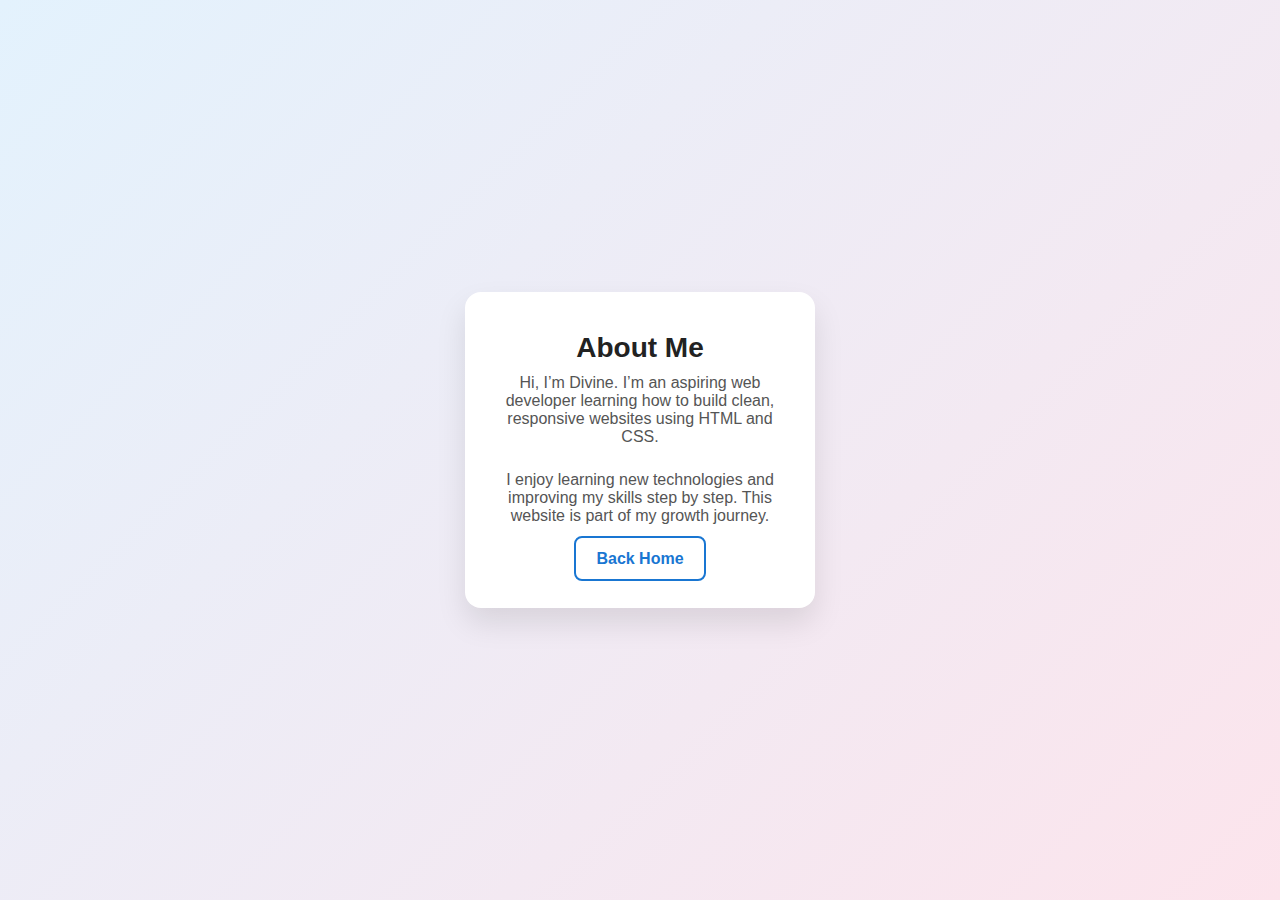
<file: about.html>
<!DOCTYPE html>
<html lang="en">
<head>
  <meta charset="UTF-8">
  <title>About Me</title>
  <link rel="stylesheet" href="style.css">
</head>
<body>

  <div class="card">
    <h1>About Me</h1>
    <p>
      Hi, I’m Divine. I’m an aspiring web developer learning how to build
      clean, responsive websites using HTML and CSS.
    </p>

    <p>
      I enjoy learning new technologies and improving my skills step by step.
      This website is part of my growth journey.
    </p>

    <a href="index.html" class="btn outline">Back Home</a>
  </div>

</body>
</html>
</file>
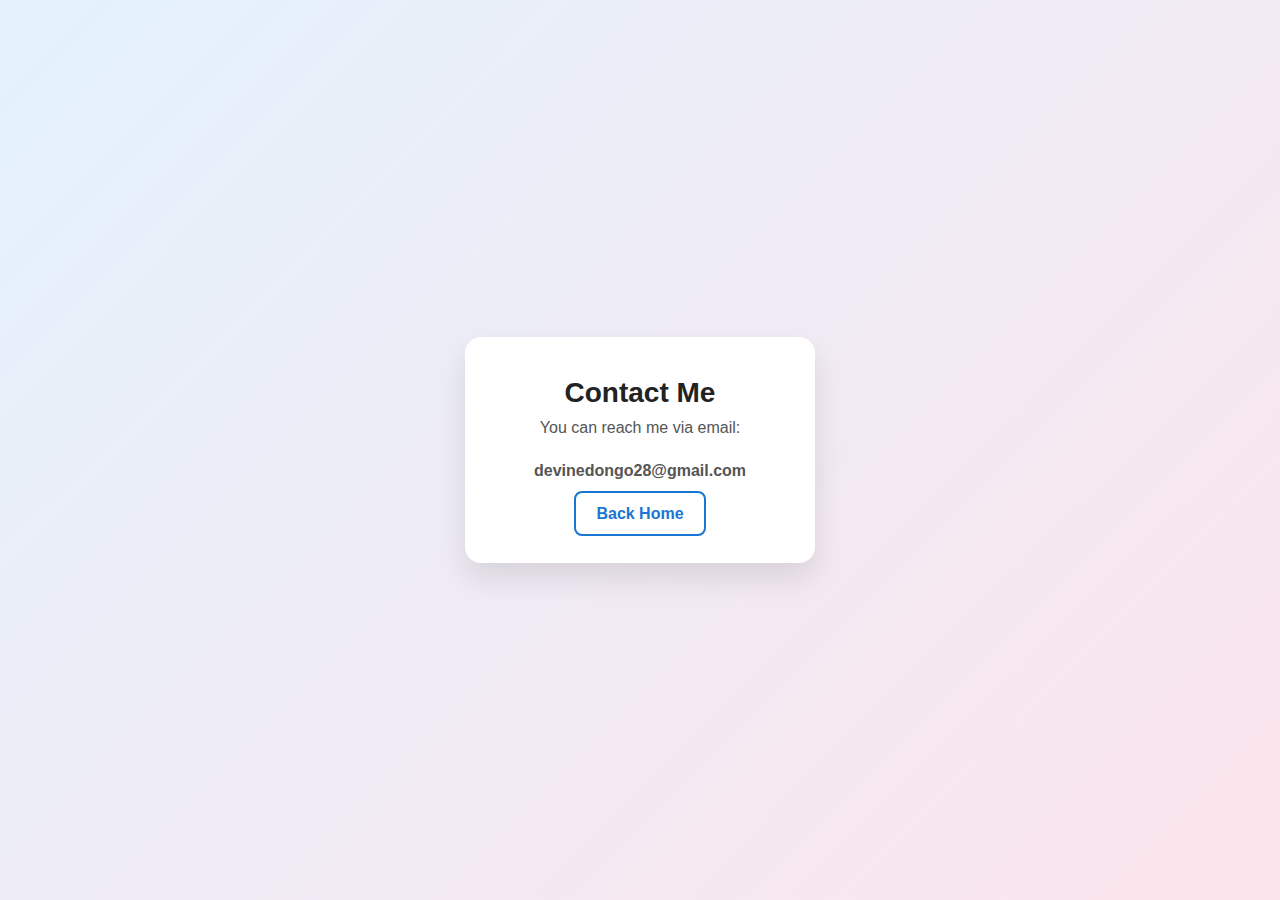
<file: contact.html>
<!DOCTYPE html>
<html lang="en">
<head>
  <meta charset="UTF-8">
  <title>Contact</title>
  <link rel="stylesheet" href="style.css">
</head>
<body>

  <div class="card">
    <h1>Contact Me</h1>
    <p>You can reach me via email:</p>

    <p><strong>devinedongo28@gmail.com</strong></p>

    <a href="index.html" class="btn outline">Back Home</a>
  </div>

</body>
</html>
</file>
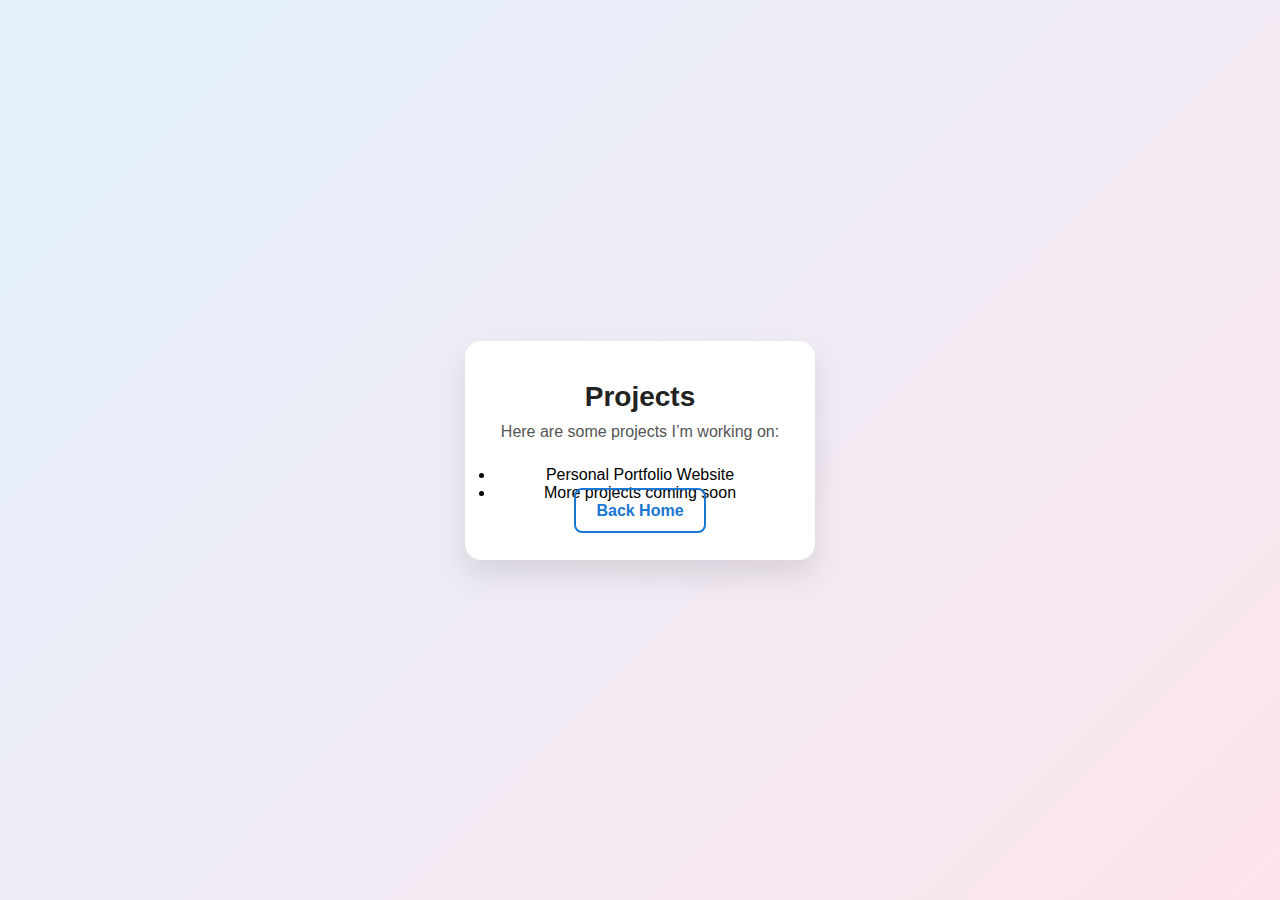
<file: projects.html>
<!DOCTYPE html>
<html lang="en">
<head>
  <meta charset="UTF-8">
  <meta name="viewport" content="width=device-width, initial-scale=1.0">
  <title>Projects</title>
  <link rel="stylesheet" href="style.css">
</head>
<body>

  <div class="card">
    <h1>Projects</h1>
    <p>Here are some projects I’m working on:</p>

  <ul>
  <li>Personal Portfolio Website</li>
  <li>More projects coming soon</li>
  </ul>

    <a href="index.html" class="btn outline">Back Home</a>
  </div>

</body>
</html>
</file>
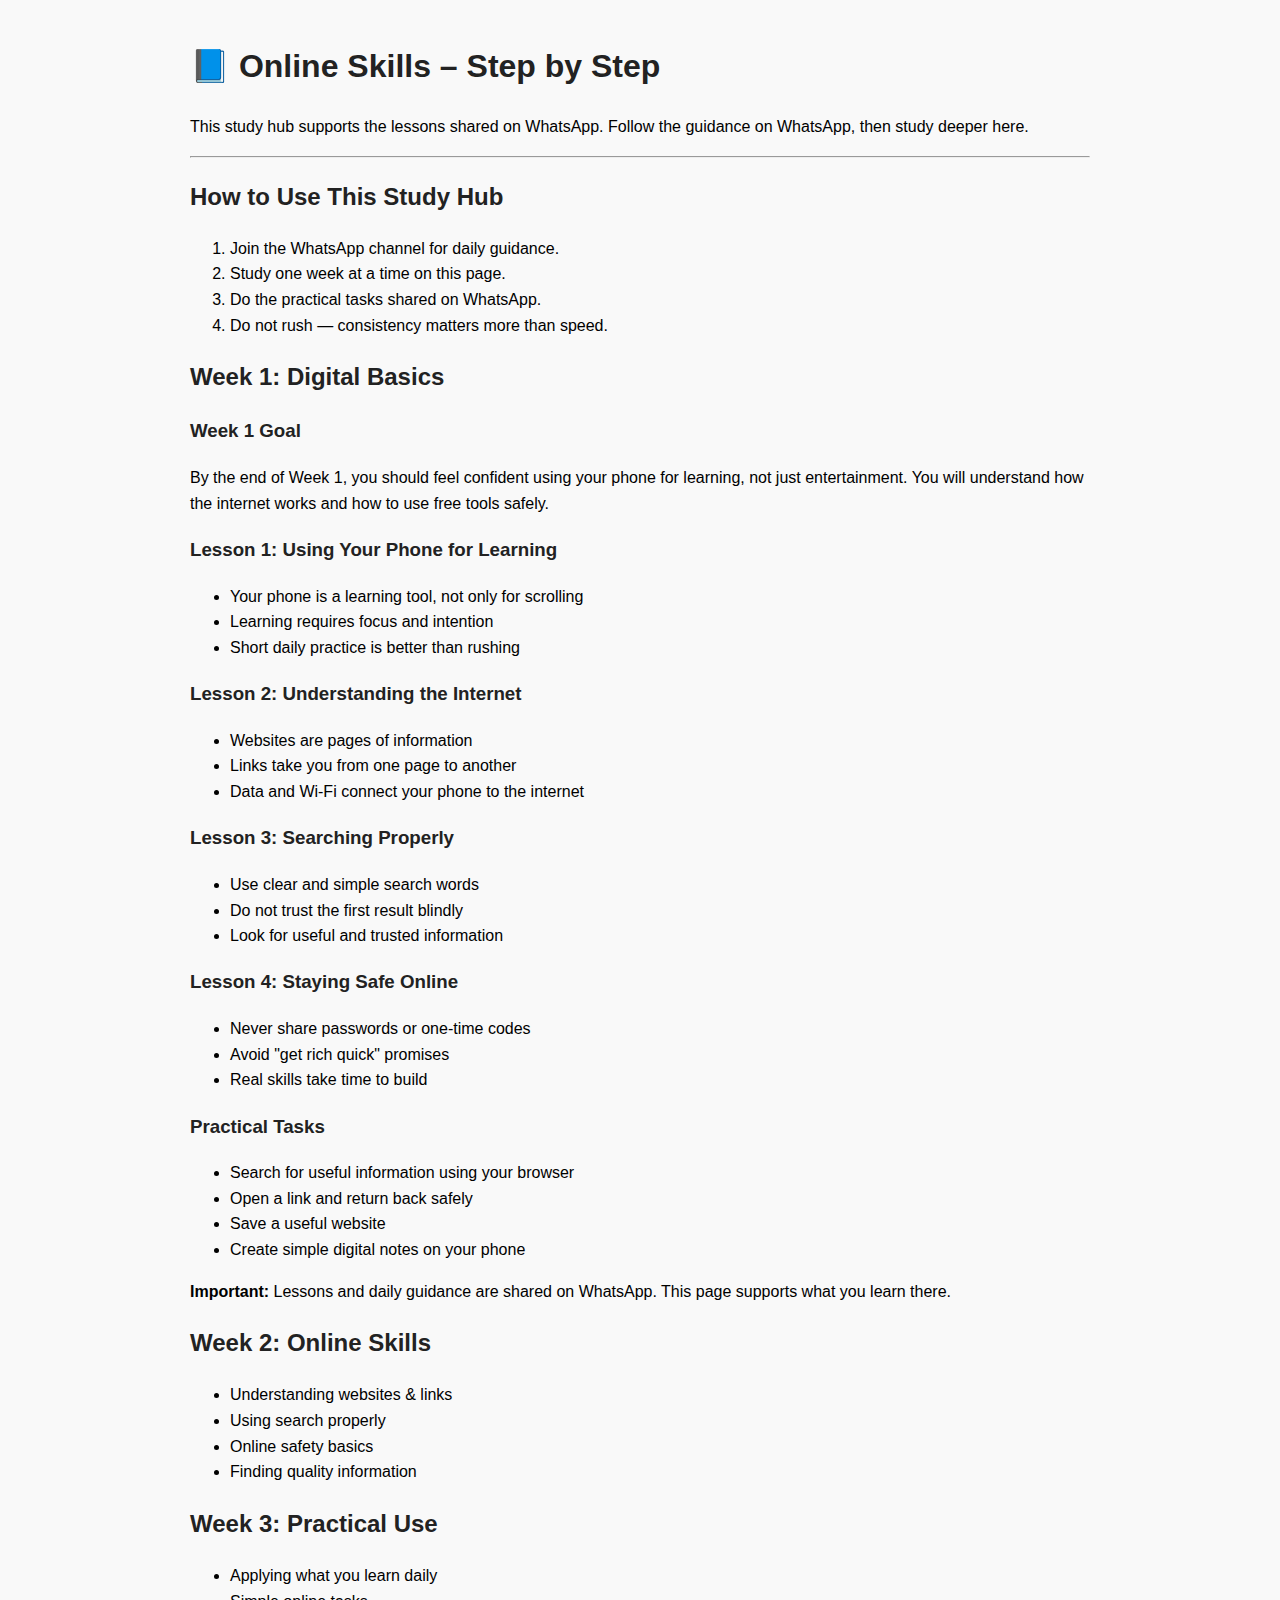
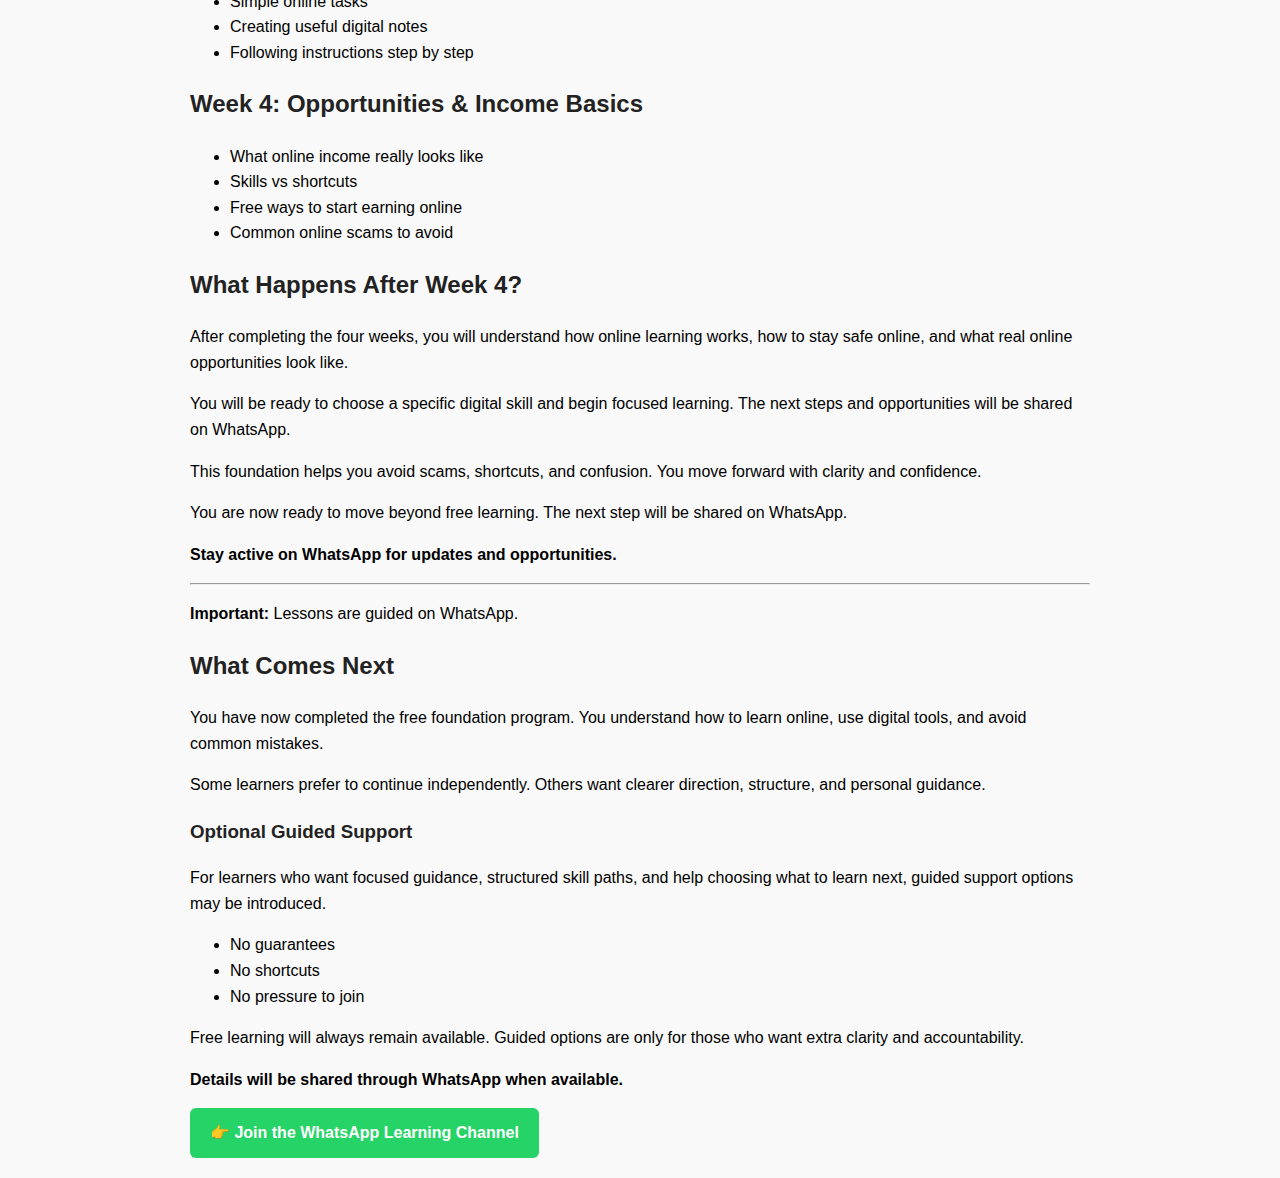
<file: studies.html>
<!DOCTYPE html>
<html lang="en">
<head>
  <meta charset="UTF-8">
  <title>Online Skills – Step by Step</title>
  <meta name="viewport" content="width=device-width, initial-scale=1">
<style>
  body {
    background-color: #f9f9f9;
  }
  h1, h2, h3 {
    color: #222;
  }
  a {
    font-weight: bold;
  }
  section {
    background: #ffffff;
    padding: 20px;
    border-radius: 8px;
    margin-bottom: 20px;
  }
</style>
   
</head>

<body style="font-family:Arial, sans-serif; line-height:1.6; margin:0; padding:20px; max-width:900px; margin:auto;">

  <h1>📘 Online Skills – Step by Step</h1>

</section>

  <p>
    This study hub supports the lessons shared on WhatsApp.
    Follow the guidance on WhatsApp, then study deeper here.
  </p>

  <hr>

<h2>How to Use This Study Hub</h2>
<ol>
  <li>Join the WhatsApp channel for daily guidance.</li>
  <li>Study one week at a time on this page.</li>
  <li>Do the practical tasks shared on WhatsApp.</li>
  <li>Do not rush — consistency matters more than speed.</li>
</ol>

  <h2>Week 1: Digital Basics</h2>

<h3>Week 1 Goal</h3>
<p>
By the end of Week 1, you should feel confident using your phone for learning,
not just entertainment. You will understand how the internet works and how to
use free tools safely.
</p>

<h3>Lesson 1: Using Your Phone for Learning</h3>
<ul>
  <li>Your phone is a learning tool, not only for scrolling</li>
  <li>Learning requires focus and intention</li>
  <li>Short daily practice is better than rushing</li>
</ul>

<h3>Lesson 2: Understanding the Internet</h3>
<ul>
  <li>Websites are pages of information</li>
  <li>Links take you from one page to another</li>
  <li>Data and Wi-Fi connect your phone to the internet</li>
</ul>

<h3>Lesson 3: Searching Properly</h3>
<ul>
  <li>Use clear and simple search words</li>
  <li>Do not trust the first result blindly</li>
  <li>Look for useful and trusted information</li>
</ul>

<h3>Lesson 4: Staying Safe Online</h3>
<ul>
  <li>Never share passwords or one-time codes</li>
  <li>Avoid "get rich quick" promises</li>
  <li>Real skills take time to build</li>
</ul>

<h3>Practical Tasks</h3>
<ul>
  <li>Search for useful information using your browser</li>
  <li>Open a link and return back safely</li>
  <li>Save a useful website</li>
  <li>Create simple digital notes on your phone</li>
</ul>

<p><strong>Important:</strong> Lessons and daily guidance are shared on WhatsApp.
This page supports what you learn there.</p>

 <h2>Week 2: Online Skills</h2>
  <ul>
    <li>Understanding websites & links</li>
    <li>Using search properly</li>
    <li>Online safety basics</li>
    <li>Finding quality information</li>
  </ul>

  <h2>Week 3: Practical Use</h2>
<ul>
  <li>Applying what you learn daily</li>
  <li>Simple online tasks</li>
  <li>Creating useful digital notes</li>
  <li>Following instructions step by step</li>
</ul>

  <h2>Week 4: Opportunities & Income Basics</h2>
<ul>
  <li>What online income really looks like</li>
  <li>Skills vs shortcuts</li>
  <li>Free ways to start earning online</li>
  <li>Common online scams to avoid</li>
</ul>

<h2>What Happens After Week 4?</h2>

<p>
After completing the four weeks, you will understand how online learning works,
how to stay safe online, and what real online opportunities look like.
</p>

<p>
You will be ready to choose a specific digital skill and begin focused learning.
The next steps and opportunities will be shared on WhatsApp.
</p>

<p>
This foundation helps you avoid scams, shortcuts, and confusion.
You move forward with clarity and confidence.
</p>

 <p>
You are now ready to move beyond free learning.
The next step will be shared on WhatsApp.
</p>

<p>
<strong>Stay active on WhatsApp for updates and opportunities.</strong>
</p>

  <hr>

  <p><strong>Important:</strong> Lessons are guided on WhatsApp.</p>

<h2>What Comes Next</h2>

<p>
You have now completed the free foundation program.
You understand how to learn online, use digital tools,
and avoid common mistakes.
</p>

<p>
Some learners prefer to continue independently.
Others want clearer direction, structure, and personal guidance.
</p>

<h3>Optional Guided Support</h3>
<p>
For learners who want focused guidance, structured skill paths,
and help choosing what to learn next, guided support options
may be introduced.
</p>

<ul>
  <li>No guarantees</li>
  <li>No shortcuts</li>
  <li>No pressure to join</li>
</ul>

<p>
Free learning will always remain available.
Guided options are only for those who want extra clarity
and accountability.
</p>

<p>
<strong>Details will be shared through WhatsApp when available.</strong>
</p>

  <a href="https://whatsapp.com/channel/0029VbCWyGu3QxRyzGK9Rn2h"
   target="_blank" rel="noopener"
   style="display:inline-block;
   padding:12px 20px;
   background:#25D366;
   color:#fff;
   text-decoration:none;
   border-radius:6px;
   font-weight:bold;">
👉 Join the WhatsApp Learning Channel
</a>

</body>
</html>
</file>
<file: style.css>
* {
  margin: 0;
  padding: 0;
  box-sizing: border-box;
  font-family: Arial, Helvetica, sans-serif;
}

body {
  min-height: 100vh;
  background: linear-gradient(135deg, #e3f2fd, #fce4ec);
  display: flex;
  justify-content: center;
  align-items: center;
}

.card {
  background: white;
  padding: 40px 30px;
  border-radius: 16px;
  max-width: 350px;
  width: 90%;
  text-align: center;
  box-shadow: 0 15px 30px rgba(0, 0, 0, 0.1);
}

.card h1 {
  font-size: 28px;
  margin-bottom: 10px;
  color: #222;
}

.card p {
  color: #555;
  margin-bottom: 25px;
}

.buttons {
  display: flex;
  gap: 12px;
  justify-content: center;
  flex-wrap: wrap;
}

.btn {
  text-decoration: none;
  padding: 12px 20px;
  border-radius: 8px;
  background: #1976d2;
  color: white;
  font-weight: bold;
  transition: 0.3s;
}

.btn:hover {
  background: #125aa0;
}

.btn.outline {
  background: transparent;
  color: #1976d2;
  border: 2px solid #1976d2;
}

.btn.outline:hover {
  background: #1976d2;
  color: white;
}
button:hover, .btn:hover {
  transform: translateY(-2px);
  opacity: 0.9;
}
</file>
